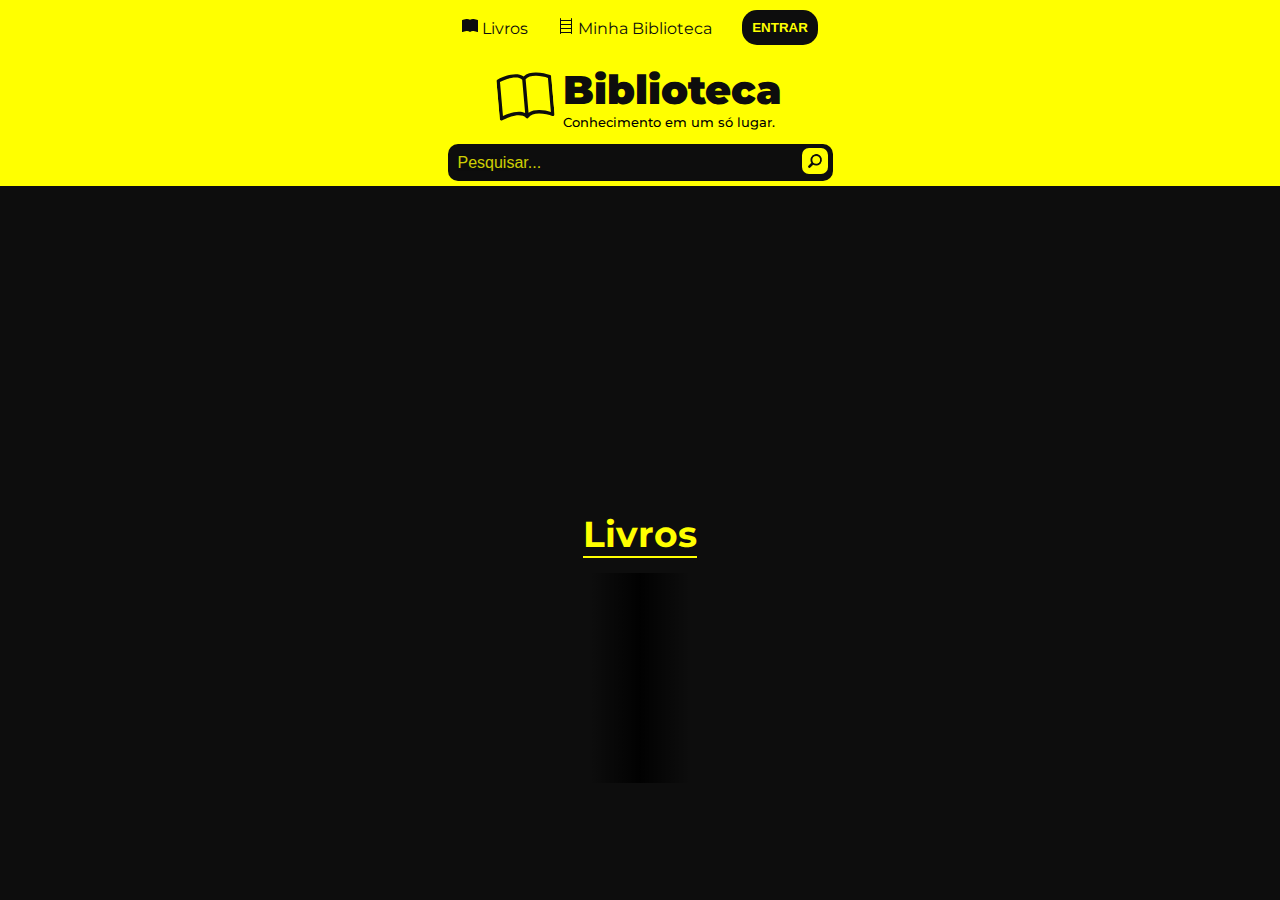
<file: index.html>
<!DOCTYPE html>
<html lang="pt-br">
<head>
    <meta charset="utf-8">
    <meta name="viewport" content="width=device-width, initial-scale=1.0">
    <link rel="stylesheet" href="styles/defaut.css">
    <link rel="stylesheet" href="styles/index.css">

    <script src="js/pesquisar.js" defer></script>
    <script src="js/main.js" type="module" defer></script>
    <title>Biblioteca</title>
</head>
<body>
    <header id="header">
        <nav id="menu">
            <div id="conteudo-menu">
                <p class="menu-item">
                    <a href="#livros-slider">
                    <svg xmlns="http://www.w3.org/2000/svg" width="16" height="16" fill="currentColor" class="bi bi-book-fill" viewBox="0 0 16 16">
                        <path d="M8 1.783C7.015.936 5.587.81 4.287.94c-1.514.153-3.042.672-3.994 1.105A.5.5 0 0 0 0 2.5v11a.5.5 0 0 0 .707.455c.882-.4 2.303-.881 3.68-1.02 1.409-.142 2.59.087 3.223.877a.5.5 0 0 0 .78 0c.633-.79 1.814-1.019 3.222-.877 1.378.139 2.8.62 3.681 1.02A.5.5 0 0 0 16 13.5v-11a.5.5 0 0 0-.293-.455c-.952-.433-2.48-.952-3.994-1.105C10.413.809 8.985.936 8 1.783z"/>
                    </svg>
                        Livros
                    </a>
                </p>
                <p class="menu-item">
                    <a href="minhaBiblioteca.html">
                    <svg xmlns="http://www.w3.org/2000/svg" width="16" height="16" fill="currentColor" class="bi bi-bookshelf" viewBox="0 0 16 16">
                        <path d="M2.5 0a.5.5 0 0 1 .5.5V2h10V.5a.5.5 0 0 1 1 0v15a.5.5 0 0 1-1 0V15H3v.5a.5.5 0 0 1-1 0V.5a.5.5 0 0 1 .5-.5zM3 14h10v-3H3v3zm0-4h10V7H3v3zm0-4h10V3H3v3z"/>
                    </svg>
                        Minha Biblioteca
                    </a>
                </p>
                <button id="btn-entrar">
                    <a href="entrar.html">ENTRAR</a>
                </button>
            </div>
        </nav>

        <hgroup id="titulo">
            <a href="index.html">
                <svg xmlns="http://www.w3.org/2000/svg" width="55" height="65" fill="currentColor" class="bi bi-book" viewBox="0 0 16 16">
                    <path d="M1 2.828c.885-.37 2.154-.769 3.388-.893 1.33-.134 2.458.063 3.112.752v9.746c-.935-.53-2.12-.603-3.213-.493-1.18.12-2.37.461-3.287.811V2.828zm7.5-.141c.654-.689 1.782-.886 3.112-.752 1.234.124 2.503.523 3.388.893v9.923c-.918-.35-2.107-.692-3.287-.81-1.094-.111-2.278-.039-3.213.492V2.687zM8 1.783C7.015.936 5.587.81 4.287.94c-1.514.153-3.042.672-3.994 1.105A.5.5 0 0 0 0 2.5v11a.5.5 0 0 0 .707.455c.882-.4 2.303-.881 3.68-1.02 1.409-.142 2.59.087 3.223.877a.5.5 0 0 0 .78 0c.633-.79 1.814-1.019 3.222-.877 1.378.139 2.8.62 3.681 1.02A.5.5 0 0 0 16 13.5v-11a.5.5 0 0 0-.293-.455c-.952-.433-2.48-.952-3.994-1.105C10.413.809 8.985.936 8 1.783z"/>
                </svg>
            </a>
            <span>
                <a href="index.html">
                    <h1>Biblioteca</h1>
                </a>
                <h2>Conhecimento em um só lugar.</h2>
            </span>
        </hgroup>
        
        <hgroup id="pesquisar">
            <div id="barra-pesquisar">
                <input type="search" placeholder="Pesquisar..." id="barra">
                <button id="botao-pesquisar">
                    <svg xmlns="http://www.w3.org/2000/svg" width="16" height="16" fill="var(--cor-preto)" class="bi bi-search" viewBox="0 -2 16 20" >
                        <path d="M11.742 10.344a6.5 6.5 0 1 0-1.397 1.398h-.001c.03.04.062.078.098.115l3.85 3.85a1 1 0 0 0 1.415-1.414l-3.85-3.85a1.007 1.007 0 0 0-.115-.1zM12 6.5a5.5 5.5 0 1 1-11 0 5.5 5.5 0 0 1 11 0z"/>
                    </svg>
                </button>
            </div>
            <div id="resultados-area">
                <div id="resultados">
                </div>
            </div>
        </hgroup>
    </header>
    <main>
        <section id="Livros">
            <h3>Livros</h3>
            <div id="container">
                <button class="btn" id="voltar">
                    <svg xmlns="http://www.w3.org/2000/svg" width="28" height="28" fill="" class="bi bi-caret-left" viewBox="0 0 16 16" id="iconVoltar">
                        <path d="M10 12.796V3.204L4.519 8 10 12.796zm-.659.753-5.48-4.796a1 1 0 0 1 0-1.506l5.48-4.796A1 1 0 0 1 11 3.204v9.592a1 1 0 0 1-1.659.753z"/>
                    </svg>
                </button>
                <div id="livros-slider">
                    
                </div>
                <button class="btn" id="prox">
                    <svg xmlns="http://www.w3.org/2000/svg" width="28" height="28" class="bi bi-caret-right" viewBox="0 0 16 16" id="iconProximo">
                        <path d="M6 12.796V3.204L11.481 8 6 12.796zm.659.753 5.48-4.796a1 1 0 0 0 0-1.506L6.66 2.451C6.011 1.885 5 2.345 5 3.204v9.592a1 1 0 0 0 1.659.753z"/>
                    </svg>
                </button>
            </div>
        </section>
    </main>
    <div id="create-book">
        <div class="popup" id="create-popup">
            <svg xmlns="http://www.w3.org/2000/svg" id="close-create-form" width="22" height="22" fill="yellow" class="bi bi-x" viewBox="0 0 16 16">
                <path d="M4.646 4.646a.5.5 0 0 1 .708 0L8 7.293l2.646-2.647a.5.5 0 0 1 .708.708L8.707 8l2.647 2.646a.5.5 0 0 1-.708.708L8 8.707l-2.646 2.647a.5.5 0 0 1-.708-.708L7.293 8 4.646 5.354a.5.5 0 0 1 0-.708z"/>
            </svg>
            <div class="form" id="form">
                <label for="titulo">
                    Titulo
                    <input type="text" id="title">
                </label>
                <label for="autor">
                    Autor
                    <input type="text" id="autor" value="">
                </label>
                <label for="data_lancamento">
                    Data de Lançamento
                    <input type="text" id="data-lancamento" value="">
                </label>
                <label for="quantidade_paginas">
                    Quantidade de Páginas
                    <input type="number" id="quantidade-paginas" value="">
                </label>
                <label for="descricao">
                    Descrição
                    <input type="text" id="descricao" value="">
                </label>
                <label for="imagem_capa">
                    Imagem da Capa
                    <input type="text" id="imagem-capa" value="">
                </label>
                <div id="preview">
                </div>
            </div>
            <button class="btn-form" id="create" value="">
                Criar
            </button>
            <div class="resposta">

            </div>
        </div>
        <div class="popup" id="update-popup">
            <svg xmlns="http://www.w3.org/2000/svg" id="close-update-form" width="22" height="22" fill="yellow" class="bi bi-x" viewBox="0 0 16 16">
                <path d="M4.646 4.646a.5.5 0 0 1 .708 0L8 7.293l2.646-2.647a.5.5 0 0 1 .708.708L8.707 8l2.647 2.646a.5.5 0 0 1-.708.708L8 8.707l-2.646 2.647a.5.5 0 0 1-.708-.708L7.293 8 4.646 5.354a.5.5 0 0 1 0-.708z"/>
            </svg>
            <div class="form" id="form">
                <label for="titulo">
                    Titulo
                    <input type="text" id="titulo-book">
                </label>
                <label for="autor">
                    Autor
                    <input type="text" id="autor-book">
                </label>
                <label for="data_lancamento">
                    Data de Lançamento
                    <input type="text" id="data-lancamento-book">
                </label>
                <label for="quantidade_paginas">
                    Quantidade de Páginas
                    <input type="number" id="quantidade-paginas-book">
                </label>
                <label for="descricao">
                    Descrição
                    <input type="text" id="descricao-book">
                </label>
                <label for="imagem_capa">
                    Imagem da Capa
                    <input type="text" id="imagem-capa-book">
                </label>
                <div id="preview">
                </div>
            </div>
            <button class="btn-form" id="update">
                Atualizar
            </button>
            <div class="resposta" id="respostaUpdate">
                
            </div>
        </div>
    </div>
</body>
</html>
</file>
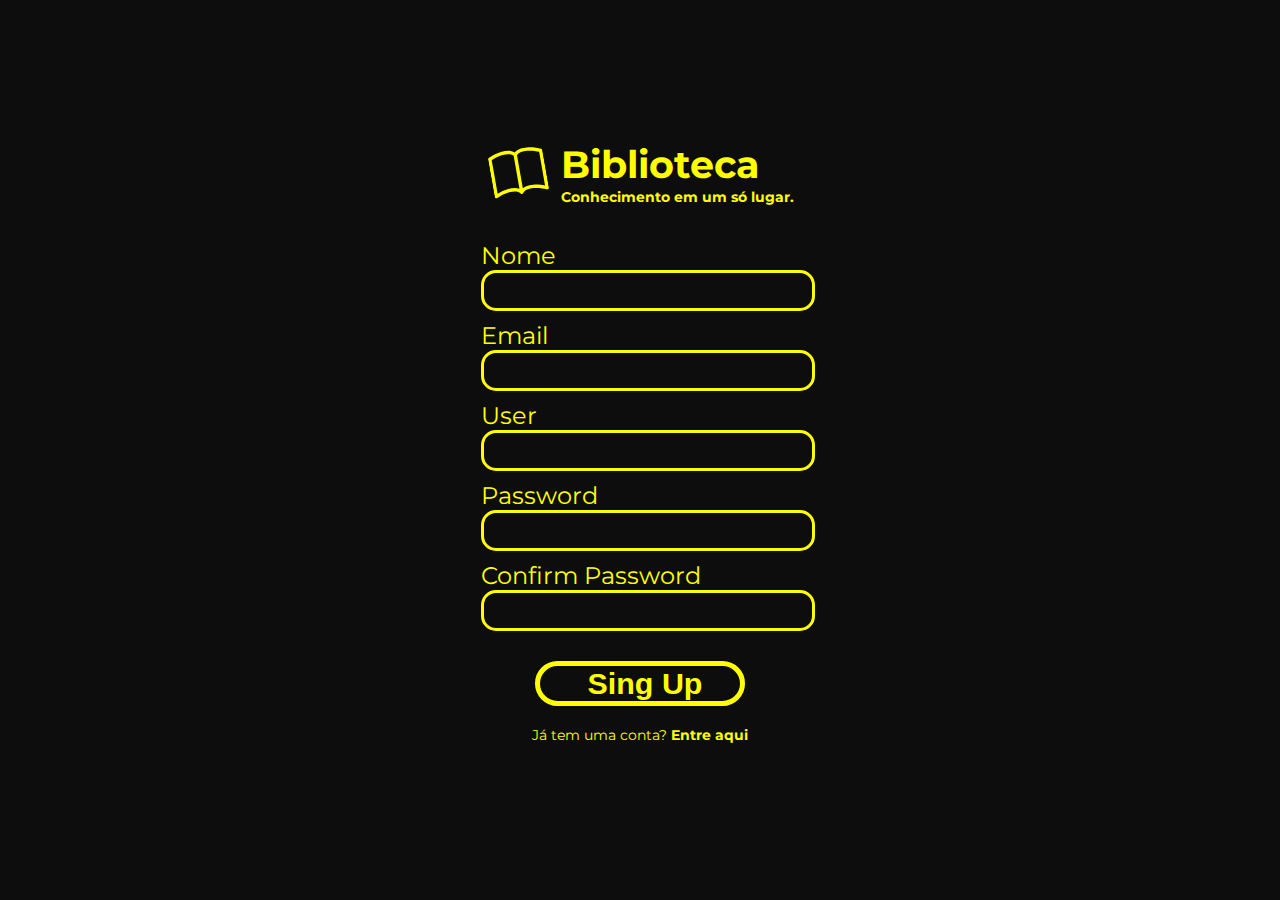
<file: cadastro.html>
<!DOCTYPE html>
<html lang="pt-br">
<head>
    <meta charset="UTF-8">
    <meta name="viewport" content="width=device-width, initial-scale=1.0">
    <link rel="stylesheet" href="styles/formulario.css">

    <title>Cadastrar | Biblioteca</title>

    <script src="js/cadastrar.js" type="module" defer></script>
</head>
<body>
    <main>
        <a href="index.html">
            <span id="titulo">
                <svg xmlns="http://www.w3.org/2000/svg" width="55" height="65" fill="currentColor" class="bi bi-book" viewBox="0 0 16 16">
                    <path d="M1 2.828c.885-.37 2.154-.769 3.388-.893 1.33-.134 2.458.063 3.112.752v9.746c-.935-.53-2.12-.603-3.213-.493-1.18.12-2.37.461-3.287.811V2.828zm7.5-.141c.654-.689 1.782-.886 3.112-.752 1.234.124 2.503.523 3.388.893v9.923c-.918-.35-2.107-.692-3.287-.81-1.094-.111-2.278-.039-3.213.492V2.687zM8 1.783C7.015.936 5.587.81 4.287.94c-1.514.153-3.042.672-3.994 1.105A.5.5 0 0 0 0 2.5v11a.5.5 0 0 0 .707.455c.882-.4 2.303-.881 3.68-1.02 1.409-.142 2.59.087 3.223.877a.5.5 0 0 0 .78 0c.633-.79 1.814-1.019 3.222-.877 1.378.139 2.8.62 3.681 1.02A.5.5 0 0 0 16 13.5v-11a.5.5 0 0 0-.293-.455c-.952-.433-2.48-.952-3.994-1.105C10.413.809 8.985.936 8 1.783z"/>
                </svg>
                <div class="text-logo">
                    <h1>Biblioteca</h1>
                    <h2>Conhecimento em um só lugar.</h2>
                </div>
            </span>
        </a>
        <div class="campos">
            <label for="nome">
                Nome
                <input type="text" name="nome" id="nome">
            </label>
        </div>
        <div class="campos">
            <label for="email">
                Email
                <input type="text" id="email">
            </label>
        </div>
        <div class="campos">
            <label for="usuario">
                User
                <input type="text" id="usuario">
            </label>
        </div>
        <div class="campos">
            <label for="senha">
                Password
                <input type="password" id="senha">
            </label>
        </div>
        <div class="campos">
            <label for="senha">
                Confirm Password
                <input type="password" id="confirmarSenha">
            </label>
        </div>
        <div class="rodape">
            <input type="submit" value="Sing Up" class="botao-submit" id="sing-up">
            <p class="crie-aqui">
                Já tem uma conta?
                <a href="entrar.html">Entre aqui</a>
            </p>
        </div>
        <div id="mensagens">
        </div>
    </main>
</body>
</file>
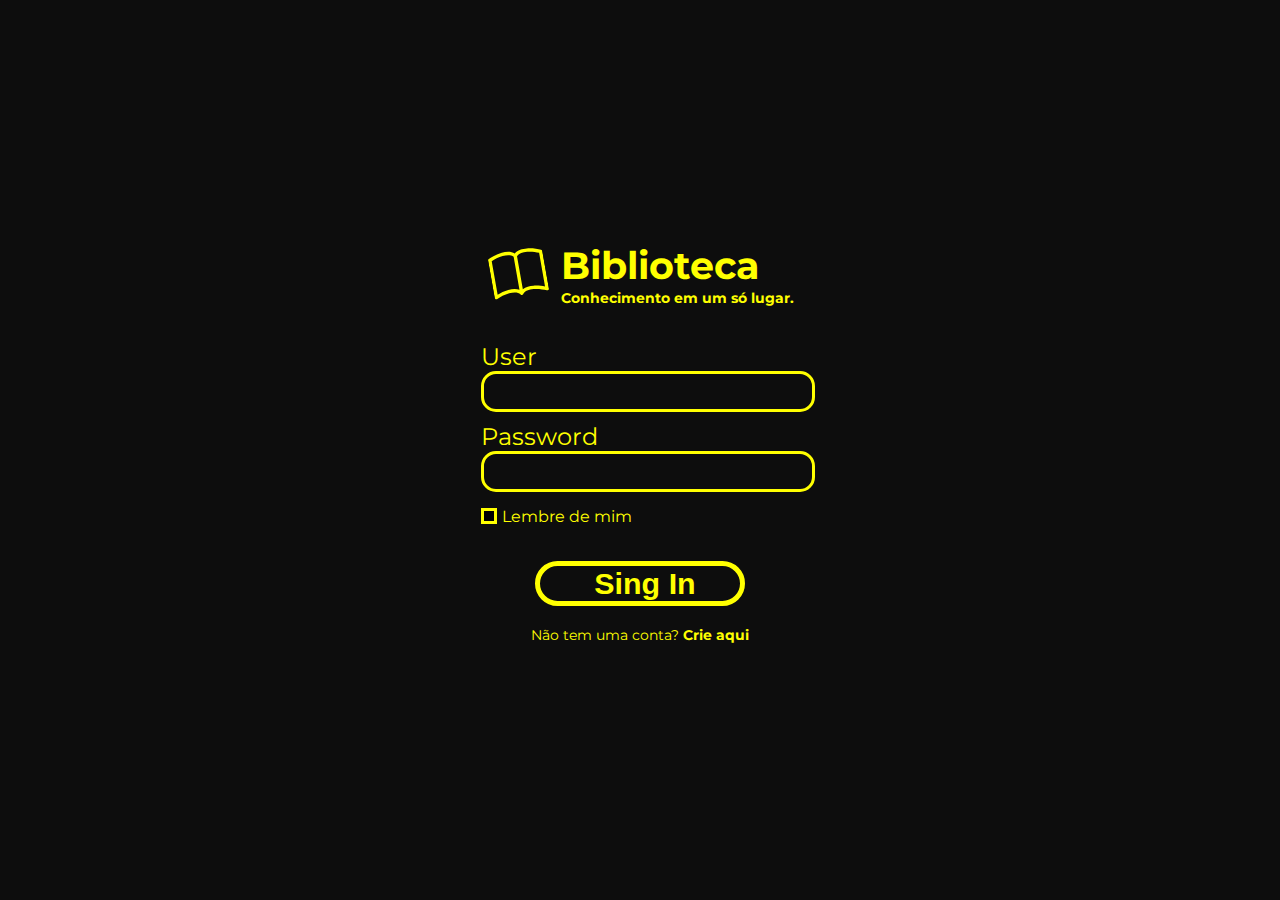
<file: entrar.html>
<!DOCTYPE html>
<html lang="pt-br">
<head>
    <meta charset="UTF-8">
    <meta name="viewport" content="width=device-width, initial-scale=1.0">
    <link rel="stylesheet" href="styles/formulario.css">

    <title>Entrar | Biblioteca</title>
    
    <script src="js/entrar.js" type="module" defer></script>
</head>
<body>
    <main>
        <a href="index.html">
            <span id="titulo">
                <svg xmlns="http://www.w3.org/2000/svg" width="55" height="65" fill="currentColor" class="bi bi-book" viewBox="0 0 16 16">
                    <path d="M1 2.828c.885-.37 2.154-.769 3.388-.893 1.33-.134 2.458.063 3.112.752v9.746c-.935-.53-2.12-.603-3.213-.493-1.18.12-2.37.461-3.287.811V2.828zm7.5-.141c.654-.689 1.782-.886 3.112-.752 1.234.124 2.503.523 3.388.893v9.923c-.918-.35-2.107-.692-3.287-.81-1.094-.111-2.278-.039-3.213.492V2.687zM8 1.783C7.015.936 5.587.81 4.287.94c-1.514.153-3.042.672-3.994 1.105A.5.5 0 0 0 0 2.5v11a.5.5 0 0 0 .707.455c.882-.4 2.303-.881 3.68-1.02 1.409-.142 2.59.087 3.223.877a.5.5 0 0 0 .78 0c.633-.79 1.814-1.019 3.222-.877 1.378.139 2.8.62 3.681 1.02A.5.5 0 0 0 16 13.5v-11a.5.5 0 0 0-.293-.455c-.952-.433-2.48-.952-3.994-1.105C10.413.809 8.985.936 8 1.783z"/>
                </svg>
                <div class="text-logo">
                    <h1>Biblioteca</h1>
                    <h2>Conhecimento em um só lugar.</h2>
                </div>
            </span>
        </a>
        <div class="campos">
            <label for="usuario">
                User
                <input type="text" id="usuario">
            </label>
        </div>
        <div class="campos">
            <label for="senha">
                Password
                <input type="password" id="senha">
            </label>
        </div>
        <div class="caixa-marcacao">
            <label for="check">
                <input type="checkbox" id="check"><span id="lembre">Lembre de mim</span>
            </label>
        </div>
        <div class="rodape">
            <input type="submit" value="Sing In" class="botao-submit" id="sing-in">
            <p class="crie-aqui">
                Não tem uma conta?
                <a href="cadastro.html">Crie aqui</a>
            </p>
        </div>
        <div id="mensagens">
        </div>
    </main>
</body>
</html>
</file>
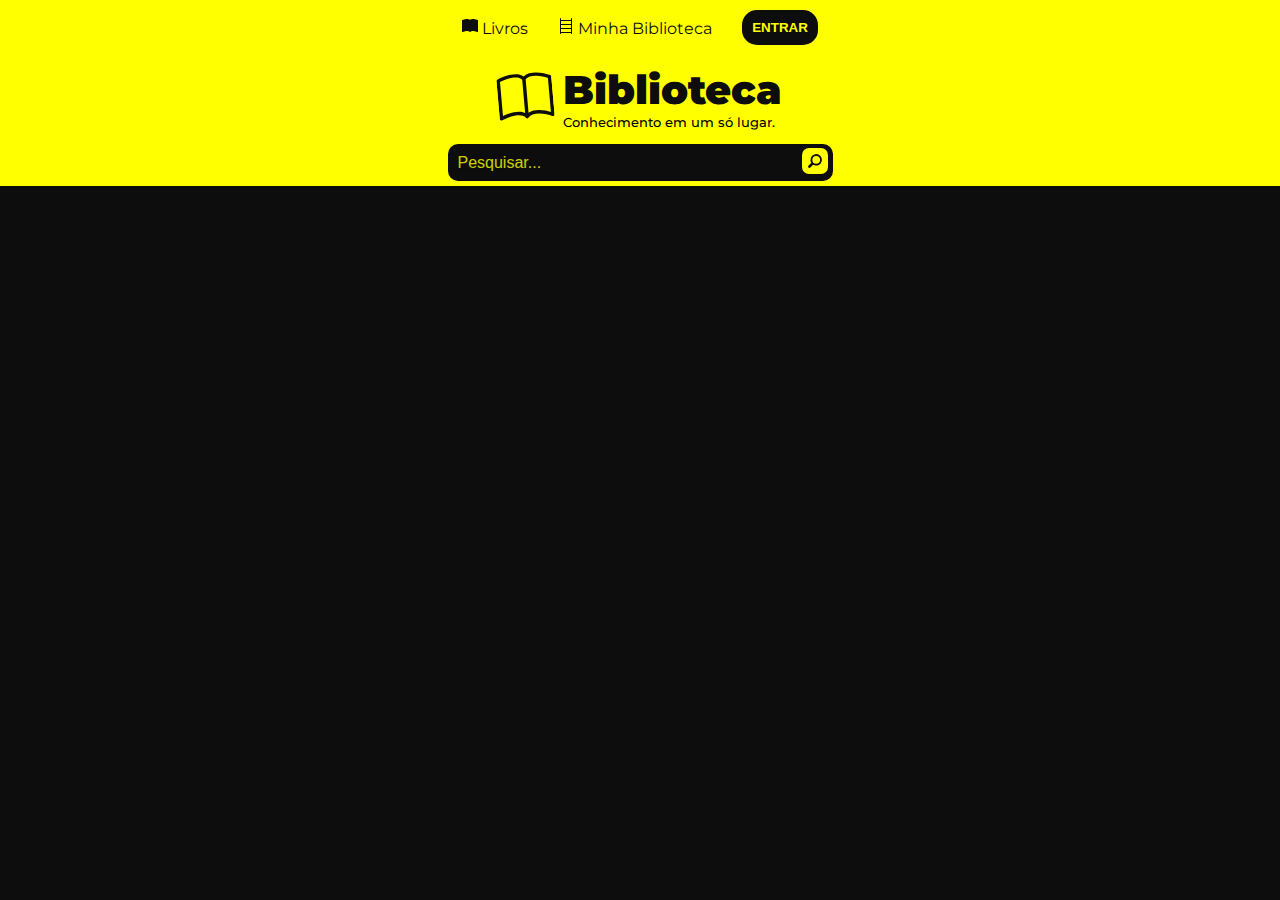
<file: produto.html>
<!DOCTYPE html>
<html lang="pt-br">
<head>
    <meta charset="utf-8">
    <meta name="viewport" content="width=device-width, initial-scale=1.0">
    <link rel="stylesheet" href="styles/defaut.css">
    <link rel="stylesheet" href="styles/produto.css">

    <script src="js/pesquisar.js" defer></script>
    <script src="js/produto.js" type="module" defer></script>
    <title>Produto | Biblioteca</title>
</head>
<body>
    <header id="header">
        <nav id="menu">
            <div id="conteudo-menu">
                <p class="menu-item">
                    <a href="index.html#livros-slider">
                    <svg xmlns="http://www.w3.org/2000/svg" width="16" height="16" fill="currentColor" class="bi bi-book-fill" viewBox="0 0 16 16">
                        <path d="M8 1.783C7.015.936 5.587.81 4.287.94c-1.514.153-3.042.672-3.994 1.105A.5.5 0 0 0 0 2.5v11a.5.5 0 0 0 .707.455c.882-.4 2.303-.881 3.68-1.02 1.409-.142 2.59.087 3.223.877a.5.5 0 0 0 .78 0c.633-.79 1.814-1.019 3.222-.877 1.378.139 2.8.62 3.681 1.02A.5.5 0 0 0 16 13.5v-11a.5.5 0 0 0-.293-.455c-.952-.433-2.48-.952-3.994-1.105C10.413.809 8.985.936 8 1.783z"/>
                    </svg>
                        Livros
                    </a>
                </p>
                <p id="minha-biblioteca" class="menu-item">
                    <a href="minhaBiblioteca.html">
                    <svg xmlns="http://www.w3.org/2000/svg" width="16" height="16" fill="currentColor" class="bi bi-bookshelf" viewBox="0 0 16 16" id="logo-minha-biblioteca">
                        <path d="M2.5 0a.5.5 0 0 1 .5.5V2h10V.5a.5.5 0 0 1 1 0v15a.5.5 0 0 1-1 0V15H3v.5a.5.5 0 0 1-1 0V.5a.5.5 0 0 1 .5-.5zM3 14h10v-3H3v3zm0-4h10V7H3v3zm0-4h10V3H3v3z"/>
                    </svg>
                        Minha Biblioteca
                    </a>
                </p>
                <button id="btn-entrar">
                    <a href="entrar.html">ENTRAR</a>
                </button>
            </div>
        </nav>
        <hgroup id="titulo">
            <a href="index.html">
                <svg xmlns="http://www.w3.org/2000/svg" width="55" height="65" fill="currentColor" class="bi bi-book" viewBox="0 0 16 16">
                    <path d="M1 2.828c.885-.37 2.154-.769 3.388-.893 1.33-.134 2.458.063 3.112.752v9.746c-.935-.53-2.12-.603-3.213-.493-1.18.12-2.37.461-3.287.811V2.828zm7.5-.141c.654-.689 1.782-.886 3.112-.752 1.234.124 2.503.523 3.388.893v9.923c-.918-.35-2.107-.692-3.287-.81-1.094-.111-2.278-.039-3.213.492V2.687zM8 1.783C7.015.936 5.587.81 4.287.94c-1.514.153-3.042.672-3.994 1.105A.5.5 0 0 0 0 2.5v11a.5.5 0 0 0 .707.455c.882-.4 2.303-.881 3.68-1.02 1.409-.142 2.59.087 3.223.877a.5.5 0 0 0 .78 0c.633-.79 1.814-1.019 3.222-.877 1.378.139 2.8.62 3.681 1.02A.5.5 0 0 0 16 13.5v-11a.5.5 0 0 0-.293-.455c-.952-.433-2.48-.952-3.994-1.105C10.413.809 8.985.936 8 1.783z"/>
                </svg>
            </a>
            <span>
                <a href="index.html">
                    <h1>Biblioteca</h1>
                </a>
                <h2>Conhecimento em um só lugar.</h2>
            </span>
        </hgroup>
        
        <hgroup id="pesquisar">
            <div id="barra-pesquisar">
                <input type="search" placeholder="Pesquisar..." id="barra">
                <button id="botao-pesquisar">
                    <svg xmlns="http://www.w3.org/2000/svg" width="16" height="16" fill="var(--cor-preto)" class="bi bi-search" viewBox="0 -2 16 20" >
                        <path d="M11.742 10.344a6.5 6.5 0 1 0-1.397 1.398h-.001c.03.04.062.078.098.115l3.85 3.85a1 1 0 0 0 1.415-1.414l-3.85-3.85a1.007 1.007 0 0 0-.115-.1zM12 6.5a5.5 5.5 0 1 1-11 0 5.5 5.5 0 0 1 11 0z"/>
                    </svg>
                </button>
            </div>
            <div id="resultados-area">
                <div id="resultados">
                
                </div>
            </div>
        </hgroup>
    </header>
    <main>
        <section id="produto">
        </section>
    </main>
</body>
</html>
</file>
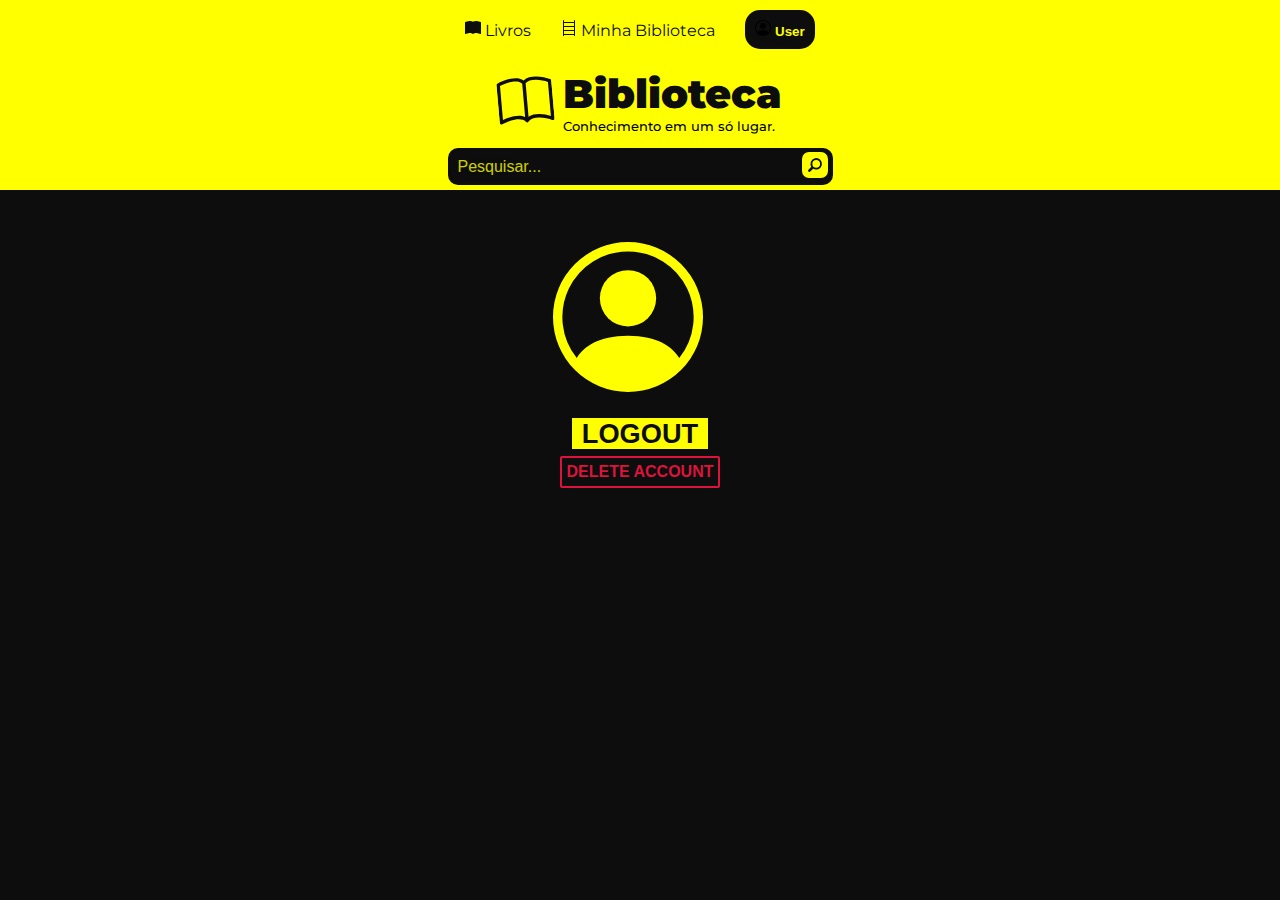
<file: profile.html>
<!DOCTYPE html>
<html lang="pt-br">
<head>
    <meta charset="utf-8">
    <meta name="viewport" content="width=device-width, initial-scale=1.0">
    <link rel="stylesheet" href="styles/variaveis.css">
    <link rel="stylesheet" href="styles/defaut.css">
    <link rel="stylesheet" href="styles/profile.css">

    <title>Perfil | Biblioteca</title>

    <script src="js/profile.js" type="module" defer></script>
</head>
<body>
    <header id="header">
        <nav id="menu">
            <div id="conteudo-menu">
                <p>
                    <a href="index.html#livros-slider">
                    <svg xmlns="http://www.w3.org/2000/svg" width="16" height="16" fill="currentColor" class="bi bi-book-fill" viewBox="0 0 16 16">
                        <path d="M8 1.783C7.015.936 5.587.81 4.287.94c-1.514.153-3.042.672-3.994 1.105A.5.5 0 0 0 0 2.5v11a.5.5 0 0 0 .707.455c.882-.4 2.303-.881 3.68-1.02 1.409-.142 2.59.087 3.223.877a.5.5 0 0 0 .78 0c.633-.79 1.814-1.019 3.222-.877 1.378.139 2.8.62 3.681 1.02A.5.5 0 0 0 16 13.5v-11a.5.5 0 0 0-.293-.455c-.952-.433-2.48-.952-3.994-1.105C10.413.809 8.985.936 8 1.783z"/>
                    </svg>
                        Livros
                    </a>
                </p>
                <p id="minha-biblioteca">
                    <a href="minhaBiblioteca.html">
                    <svg xmlns="http://www.w3.org/2000/svg" width="16" height="16" fill="currentColor" class="bi bi-bookshelf" viewBox="0 0 16 16" id="logo-minha-biblioteca">
                        <path d="M2.5 0a.5.5 0 0 1 .5.5V2h10V.5a.5.5 0 0 1 1 0v15a.5.5 0 0 1-1 0V15H3v.5a.5.5 0 0 1-1 0V.5a.5.5 0 0 1 .5-.5zM3 14h10v-3H3v3zm0-4h10V7H3v3zm0-4h10V3H3v3z"/>
                    </svg>
                        Minha Biblioteca
                    </a>
                </p>
                <button id="btn-entrar">
                    <svg xmlns="http://www.w3.org/2000/svg" width="16" height="16" fill="currentColor" class="bi bi-person-circle" viewBox="0 0 16 16">
                        <path d="M11 6a3 3 0 1 1-6 0 3 3 0 0 1 6 0z"/>
                        <path fill-rule="evenodd" d="M0 8a8 8 0 1 1 16 0A8 8 0 0 1 0 8zm8-7a7 7 0 0 0-5.468 11.37C3.242 11.226 4.805 10 8 10s4.757 1.225 5.468 2.37A7 7 0 0 0 8 1z"/>
                      </svg>
                    <a href="#">User</a>
                </button>
            </div>
        </nav>
        <hgroup id="titulo">
            <a href="index.html">
                <svg xmlns="http://www.w3.org/2000/svg" width="55" height="65" fill="currentColor" class="bi bi-book" viewBox="0 0 16 16">
                    <path d="M1 2.828c.885-.37 2.154-.769 3.388-.893 1.33-.134 2.458.063 3.112.752v9.746c-.935-.53-2.12-.603-3.213-.493-1.18.12-2.37.461-3.287.811V2.828zm7.5-.141c.654-.689 1.782-.886 3.112-.752 1.234.124 2.503.523 3.388.893v9.923c-.918-.35-2.107-.692-3.287-.81-1.094-.111-2.278-.039-3.213.492V2.687zM8 1.783C7.015.936 5.587.81 4.287.94c-1.514.153-3.042.672-3.994 1.105A.5.5 0 0 0 0 2.5v11a.5.5 0 0 0 .707.455c.882-.4 2.303-.881 3.68-1.02 1.409-.142 2.59.087 3.223.877a.5.5 0 0 0 .78 0c.633-.79 1.814-1.019 3.222-.877 1.378.139 2.8.62 3.681 1.02A.5.5 0 0 0 16 13.5v-11a.5.5 0 0 0-.293-.455c-.952-.433-2.48-.952-3.994-1.105C10.413.809 8.985.936 8 1.783z"/>
                </svg>
            </a>
            <span>
                <a href="index.html">
                    <h1>Biblioteca</h1>
                </a>
                <h2>Conhecimento em um só lugar.</h2>
            </span>
        </hgroup>
        
        <hgroup id="pesquisar">
            <div id="barra-pesquisar">
                <input type="search" placeholder="Pesquisar..." id="barra">
                <button id="botao-pesquisar">
                    <svg xmlns="http://www.w3.org/2000/svg" width="16" height="16" fill="var(--cor-preto)" class="bi bi-search" viewBox="0 -2 16 20" >
                        <path d="M11.742 10.344a6.5 6.5 0 1 0-1.397 1.398h-.001c.03.04.062.078.098.115l3.85 3.85a1 1 0 0 0 1.415-1.414l-3.85-3.85a1.007 1.007 0 0 0-.115-.1zM12 6.5a5.5 5.5 0 1 1-11 0 5.5 5.5 0 0 1 11 0z"/>
                    </svg>
                </button>
            </div>
        </hgroup>
    </header>
    <main>
        <div id="card">
            <div id="img-perfil"> 
                <svg xmlns="http://www.w3.org/2000/svg" width="150" height="150" fill="currentColor" class="bi bi-person-circle" viewBox="0 0 16 16">
                    <path d="M11 6a3 3 0 1 1-6 0 3 3 0 0 1 6 0z"/>
                    <path fill-rule="evenodd" d="M0 8a8 8 0 1 1 16 0A8 8 0 0 1 0 8zm8-7a7 7 0 0 0-5.468 11.37C3.242 11.226 4.805 10 8 10s4.757 1.225 5.468 2.37A7 7 0 0 0 8 1z"/>
                </svg>
            </div>
            <div id="informacoes">
                
            </div>
        </div>
        <button id="button-logout">LOGOUT</button>
        <button id="button-delete-account">DELETE ACCOUNT</button>
    </main>
</body>
</html>
</file>
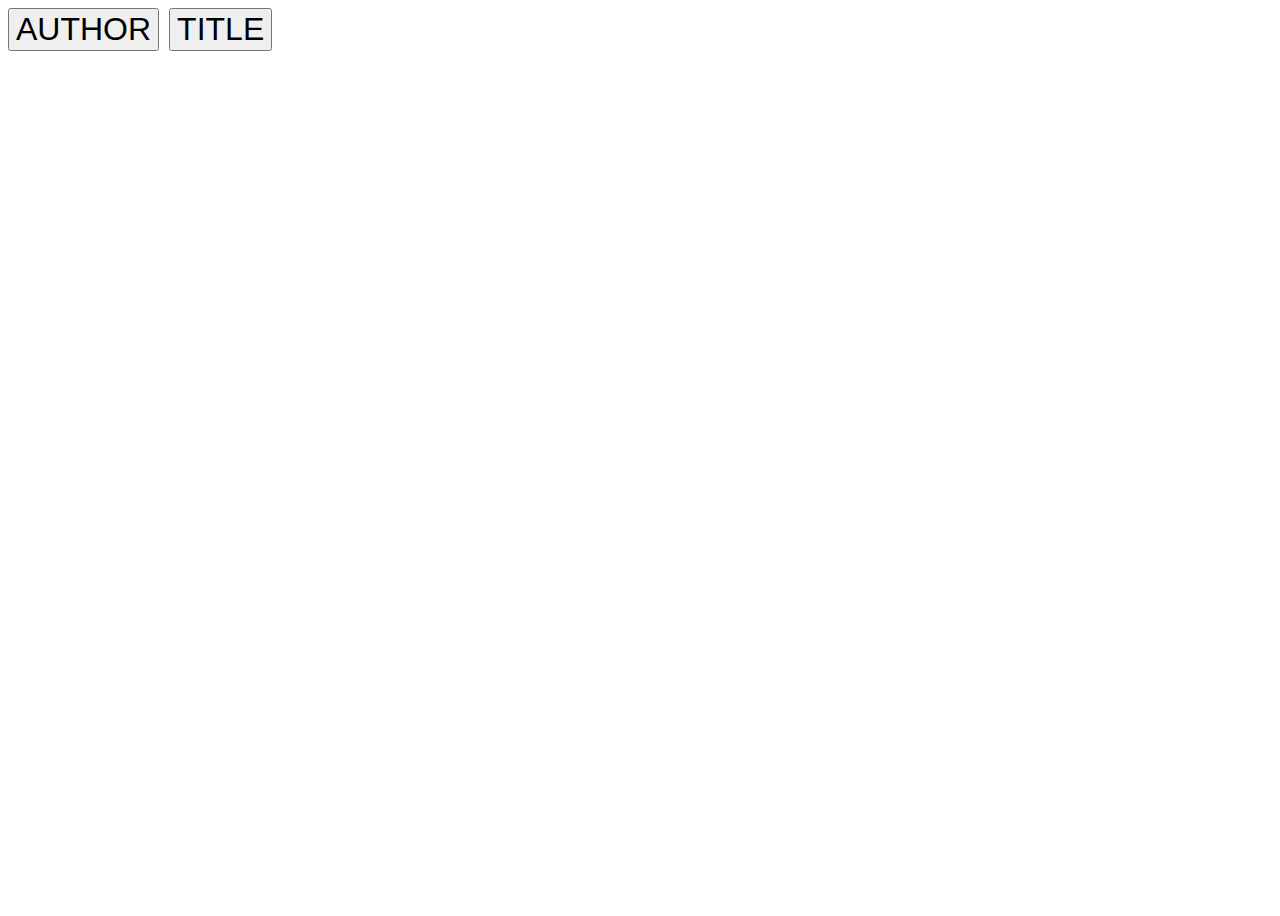
<file: testes.html>
<!DOCTYPE html>
<html lang="en">
<head>
    <meta charset="UTF-8">
    <meta name="viewport" content="width=device-width, initial-scale=1.0">
    <title>Filtros</title>
    <style>
        body{
            width: 100svw;
            height: 100svh;
        }
        main{
            display: flex;
            gap: 10px;
            
        }
        #filters{
            display: flex;
            gap: 10px;
        }
        #filters > button{
            font-size: 2rem;
        }
        #selectedFilters{
            color: crimson;
            display: flex;
            gap: 10px; 
        }
        #selectedFilters > #filter{
            border: 5px solid crimson;
            display: flex;
            font-size: 2rem;
        }
        .close{
            color: crimson;
            font-weight: 900;
            font-size: 2rem;
            border: none;
            background-color: rgba(0, 0, 0, 0);
        }
    </style>
</head>
<body>
    <main>
        <div id="filters">
            <button id="author">AUTHOR</button>
            <button id="title">TITLE</button>
            <div id="selectedFilters">
            </div>
        </div>
    </main>

    <script>
        const FILTERS = document.querySelector("#filters");
        const SELECTED_FILTERS = document.querySelector("#selectedFilters");

        FILTERS.addEventListener("click", (element) => {
            switch(element.target.tagName)
            {
                case "BUTTON":
                    let filter = document.querySelector("#filter");
                    if(element.target.id == "author" && !filter)
                    {
                        SELECTED_FILTERS.innerHTML += `
                            <div id="filter">
                                <button class="close">x</button>
                                <p>
                                    Author
                                </p>
                            </div>
                        `
                    }
                    else if(element.target.id == "title" && !filter)
                    {
                        SELECTED_FILTERS.innerHTML += `
                            <div id="filter">
                                <button class="close">x</button>
                                <p>
                                    Title
                                </p>
                            </div>
                        `
                    }
                    else if(element.target.className == "close")
                    {
                        element.target.parentNode.parentNode.removeChild(element.target.parentNode);
                    }
                    break;
                }
        });
    </script>
</body>
</html>
</file>
<file: styles/defaut.css>
@import url('variaveis.css');
@import url('https://fonts.googleapis.com/css2?family=Montserrat:ital,wght@0,100;0,200;0,300;0,400;0,500;0,600;0,700;0,800;0,900;1,100;1,200;1,300;1,400;1,500;1,600;1,700;1,800;1,900&display=swap');
*{
    margin: 0;
    padding: 0;
}
body{
    height: 100svh;
    display: flex;
    align-items: center;
    flex-direction: column;
    font-family: var(--fonte-site);
    background-color: var(--cor-preto);
}

a{
    text-decoration: none;
    color: var(--cor-preto);
}
#btn-entrar{
    width: 100px;
    background-color: var(--cor-preto);
    padding: 10px;
    font-weight: 900;
    border-radius: 15px;
    border: 0;
    width: max-content;
}
#btn-entrar > a{
    color: var(--cor-amarelo);
}
#perfil{
    display: flex;
    gap: 5px;
}
#perfil > svg{
    fill: var(--cor-amarelo);
    stroke: var(--cor-amarelo);
    stroke-width: 1;
}
#perfil > a{
    
    color: var(--cor-amarelo);
}
#header{
    width: 100%;
    display: flex;
    flex-direction: column;
    align-items: center;
    background-color: var(--cor-amarelo);
    padding-bottom: 5px;
    gap: 10px;
}
#conteudo-menu{
    padding: 10px;
    display: flex;
    align-items: center;
    justify-content: center;
    gap: 30px;
}
#titulo {
    display: flex;
    gap: 5px;
    justify-content: center;
    width: max-content;
}
#titulo > svg{
    transform: rotate(-5deg);
    align-items: center;
    padding-right: 5px;
}
h1{
    font-size: 2.5rem;
    font-weight: 900;
}
h2{
    font-size: 13px;
    font-weight: 500;
}
#pesquisar{
    width: 100%;
}
#pesquisar > #barra-pesquisar{
    display: flex;
    justify-content: center;
    width: 100%
}
#pesquisar > #barra-pesquisar > input{
    height: 37px;
    width: 100%;
    max-width: 350px;
    min-width: 150px;

    background-color: var(--cor-preto);
    border-top-left-radius: 10px;
    border-bottom-left-radius: 10px;
    outline: none;
    border: 0;
    padding: 10px;
    color: var(--cor-amarelo);
    font-size: 1rem;
}
#pesquisar > #barra-pesquisar > input::placeholder{
    color: var(--cor-amarelo);
    opacity: 0.8;
}
#pesquisar > #barra-pesquisar > #botao-pesquisar{
    width: 35px;
    height: 37px;
    border: 0;
    background-color: var(--cor-preto);
    cursor: pointer;
    border-top-right-radius: 10px;
    border-bottom-right-radius: 10px;
    stroke: var(--cor-preto); 
    stroke-width: 3;
}
#pesquisar > #barra-pesquisar > #botao-pesquisar > svg:hover{
    background-color: var(--cor-preto);
    fill: var(--cor-amarelo);
    stroke: var(--cor-amarelo); 
    stroke-width: 0.5; 
}
#pesquisar > #barra-pesquisar > #botao-pesquisar > svg{
    transform: rotate(90deg);
    background-color: var(--cor-amarelo);
    border-radius: 7px;
    padding: 5px;
}
#pesquisar > #barra-pesquisar > #botao-pesquisar > svg > path{
    stroke-width: 7%;
}
#resultados-area{
    position: relative;
    display: flex;
    justify-content: center;
    width: 100%;
}
#resultados{
    margin-left: auto;
    margin-right: auto;
    position: absolute;
    z-index: 99999;

    font-size: 0.85em;

    width: 100%;
    max-width: 375px;

    display: block;
    gap: 10px;

    background-color: var(--cor-amarelo);

    border-bottom-left-radius: 10px;
    border-bottom-right-radius: 10px;
}
.resultado{
    padding: 10px;
    display: flex;
    flex-direction: column;
    
}
.titulo{
    cursor: pointer;
    text-decoration: underline;
    font-weight: 600;
}

.menu-item:hover{
    border-top: 2px solid var(--cor-preto);
    border-bottom: 2px solid var(--cor-preto);
    font-weight: bold;
}
.menu-item:hover, .logo:hover{
    stroke: var(--cor-preto);
}
@media (max-width: 700px){
    #conteudo-menu > p{
        font-size: 0.68em;
    }
    #conteudo-menu{
        gap: 3px;
        padding: px;
    }
}
</file>
<file: styles/index.css>
@import "variaveis.css";

main{
    height: 100%;
    display: flex;
    align-items: center;
    justify-content: center;
}
#titulo > a > svg{
    transform: rotate(-5deg);
    padding-right: 5px;
}
#Livros{
    color: var(--cor-amarelo);
    font-size: 1.9rem;
    display: flex;
    flex-direction: column;
    gap: 15px;
}
#Livros > h3{
    border-bottom: 2px solid var(--cor-amarelo);
}
#Livros > #container{
    max-width: 640px;
    position: relative;
    margin: 0 auto;
}
#container > #livros-slider{
    overflow-x: hidden;
    scroll-behavior: smooth;
    display: flex;
}

#container > #livros-slider > .livro{
    position: relative;
    text-align: center;
    margin-right: 5px;
    width: 150px;
    height: 220px;
}
.livro > .options{
    position: absolute;
    display: none;
    height: max-content;
    width: max-content;
    top: 5px;
    left: 5px;
    z-index: 7777;
}
.options > svg{
    width: 20px;
    height: 20px;
    stroke: var(--cor-preto);
}
.options svg > path{
    stroke: var(--cor-preto);
}
#adicionar > p{
    margin-right: 5px;
    border-radius: 10px;
    border: 5px dashed var(--cor-amarelo);
    width: 150px;
    height: 200px;
    display: flex;
    align-items: center;
    justify-content: center;
}   
#adicionar > p:hover{
    cursor: pointer;
    border-style: solid;
    border-radius: 10px;
    font-weight: 700;
}
#container > #livros-slider > .livro > img{
    height: 210px;
    width: 150px;
}
.btn{
    position: absolute;
    top: 0;
    right: auto;
    width: 50px;
    height: 210px;
    border: 0; 
    background-color: black;
    cursor: pointer;
    opacity: 0.9;
    background: linear-gradient(to left, transparent 0%, black);
    z-index: 88888;
}
#prox{
    right: 0;
    left: auto;
    background: linear-gradient(to right, transparent 0%, black);
}
.btn > svg{
    
    opacity: 0;
    fill: var(--cor-amarelo);
}

#create-book{
    position: absolute;

    display: none;
    align-items: center;
    justify-content: center;
    flex-direction: column;
    width: 100%;
    height: 100%;
}
.popup{
    font-size: 1rem;
    display: flex;
    flex-direction: column;
    align-items: center;
    gap: 5px;
    background-color: var(--cor-preto);
    
    border-radius: 10px;
    box-shadow: 0px 0px 1px 1px var(--cor-amarelo);
    
    height: 550px;
    width: 300px;
    padding: 20px;
}
#create-popup{
    display: none;
}
#update-popup{
    display: none;
}
input:-webkit-autofill,
input:-webkit-autofill:hover,
input:-webkit-autofill:focus,
input:-webkit-autofill:active{
    -webkit-box-shadow: 0 0 0 30px var(--cor-preto) inset !important;
    -webkit-text-fill-color:  var(--cor-branco) !important;  
  background-color: var(--cor-preto);
}
#close-create-form{
    align-self: flex-end;
}
#close-create-form:hover{
    stroke: var(--cor-amarelo);
    stroke-width: 1;
    cursor: pointer;
}
#close-update-form{
    align-self: flex-end;
}
#close-update-form:hover{
    stroke: var(--cor-amarelo);
    stroke-width: 1;
    cursor: pointer;
}
.form{
    display: flex;
    flex-direction: column;
    gap: 10px;
}
.form > label{
    display: flex;
    flex-direction: column;
    color: var(--cor-amarelo);
    font-weight: 600;
}
.form > label > input{
    outline: var(--cor-amarelo);
    border: 2px solid var(--cor-amarelo);
    background-color: var(--cor-preto);
    border-radius: 10px;
    font-size: 1em;
    color: var(--cor-amarelo);
    width: 300px;
    padding-left: 5px;
    font-weight: 200;
    padding: 3px;
}
.btn-form{
    background-color: var(--cor-preto);
    color: var(--cor-amarelo);
    border: 3px solid var(--cor-amarelo);
    border-radius: 10px;

    font-weight: 200;
    font-size: 16px;
    padding: 5px;
    gap: 5px;
    
}
.btn-form:hover{
    cursor: pointer;
    background-color: var(--cor-amarelo);
    color: var(--cor-preto);
}
#preview{
    text-align: center;
    width: 100%;
    height: 100px;
    border: 1px solid var(--cor-amarelo);
}

.resposta{
    display: none;
}
.mensagem{
    display: flex;
    align-items: center;
    justify-content: center;
    gap: 5px;
    
    border-radius: 20px;
    padding: 5px;

    text-align: center;
    font-weight: 500;
}
#erro{
    border: 3px solid crimson;
    color: crimson;
}
#erro > svg{
    fill: crimson;
    stroke: crimson;
    stroke-width: 1;
}
#sucesso{
    border: 3px solid #00541B;
    color: #00541B;
    
}
#sucesso > svg{
    fill: #00541B;
    stroke: #00541B;
    stroke-width: 1;
}
img:hover{
    cursor: pointer;
}
@media (max-width: 700px){
    #conteudo-menu > p{
        font-size: 0.68em;
    }
    #conteudo-menu{
        gap: 3px;
        padding: 2px;
    }
}
</file>
<file: styles/formulario.css>
@import 'variaveis.css';
@import url('https://fonts.googleapis.com/css2?family=Montserrat:ital,wght@0,100;0,200;0,300;0,400;0,500;0,600;0,700;0,800;0,900;1,100;1,200;1,300;1,400;1,500;1,600;1,700;1,800;1,900&display=swap');

*{
    margin: 0;
    padding: 0;
}
body{
    color: var(--cor-amarelo);
    background-color: var(--cor-preto);

    display: flex;
    flex-direction: column;
    align-items: center;
    justify-content: center;
    height: 100vh;
    
    font-family: 'Montserrat', sans-serif;
}
main{
    max-width: 400px;
    display: flex;
    flex-direction: column;
    align-items: center;
}
#titulo{
    display: flex;
    align-items: center;
    justify-content: center;

    font-weight: 900;
    margin-bottom: 20px;
}
#titulo > svg{
    transform: rotate(-10deg);
    padding: 10px;
}
.text-logo{
    display: flex;
    flex-direction: column;
    font-size: 0.6em;
}
h1{
    font-size: 38px;
}
input{
    color: white;
    padding-left: 10px;
    background-color: var(--cor-preto);
    outline: none;
}
input:-webkit-autofill,
input:-webkit-autofill:hover,
input:-webkit-autofill:focus,
input:-webkit-autofill:active{
    -webkit-box-shadow: 0 0 0 30px var(--cor-preto) inset !important;
    -webkit-text-fill-color:  var(--cor-branco) !important;  
  background-color: var(--cor-preto);
}
.campos{
    font-size: 1.5rem;
    width: 100%;
}
.campos > label{
    display: block;
    margin: auto;
    max-width: 330px;
    width: 100%;
}
.campos > label > input{
    background-color: var(--cor-preto);
    border: 3px solid var(--cor-amarelo);
    font-weight: 500;
    border-radius: 15px;
    display: flex;
    width: 100%;

    height: 25px;
    padding: 5px;
}
div{
    padding: 5px;
}
.caixa-marcacao{
    width: 100%;
}
.caixa-marcacao > label{
    display: flex;
    align-items: center;
}
#check{
    border: 3px solid var(--cor-amarelo);
    background-color: rgba(0, 0, 0, 1);
    appearance: none;
    padding: 5px;
    cursor: pointer;
}
#check:checked{
    background-color: var(--cor-amarelo);
}
#lembre{
    padding: 5px;
    cursor: pointer;
}
.rodape {
    text-align: center;
}
.botao-submit{
    font-weight: 700;
    border-radius: var(--border-radius);
    border: 5px solid var(--cor-amarelo);
    color: var(--cor-amarelo);
    background-color: var(--cor-preto);
    font-size: 1.9rem;
    text-align: center;
    width: 210px;
    margin-top: 20px;
    cursor: pointer;
}
.botao-submit:hover{
    color: var(--cor-preto);
    background-color: var(--cor-amarelo);
}
.crie-aqui{
    font-size: 14px;
    padding: 20px; 
}
.crie-aqui > a:hover {
    text-decoration: underline;
}
a{
    text-decoration: none;
    color: var(--cor-amarelo);
    font-weight: 700;
} 
#mensagens{
    display: none;
}
.mensagem{
    display: flex;
    align-items: center;
    justify-content: center;
    gap: 5px;
    
    border-radius: 20px;
    padding: 10px;

    text-align: center;
    font-weight: 500;
}
#erro{
    border: 3px solid crimson;
    color: crimson;
}
#erro > svg{
    fill: crimson;
    stroke: crimson;
    stroke-width: 1;
}
#sucesso{
    border: 3px solid #00541B;
    color: #00541B;
    
}
#sucesso > svg{
    fill: #00541B;
    stroke: #00541B;
    stroke-width: 1;
}
</file>
<file: styles/produto.css>
main{
    height: 100%;
}
#titulo > a > svg{
    transform: rotate(-5deg);
    padding-right: 5px;
}
#produto{
    height: 100%;
    display: flex;
    align-items: center;
    justify-content: center;

    color: var(--cor-amarelo);
}
#produto-img{
    width: 200px;
    height: 300px;
}
#content{
    padding: 10px;
    width: 250px;
    height: 300px;

    display: flex;
    flex-direction: column;
    justify-content: center;
    gap: 5px;
}
#produto-titulo{
    font-size: 1.5em;
    font-weight: 700;
}
#reservar{
    border: 2px solid var(--cor-amarelo);
    width: 200px;
    height: 300px;

    display: flex;
    flex-direction: column;
    justify-content: space-between;
}
#btn-reservar{
    width: 194px;
    padding: 10px;
    background-color: var(--cor-amarelo);
    color: var(--cor-preto);
    border: 2px solid var(--cor-amarelo);
    margin: 3px;
    font-weight: 800;
    font-size: 1.2rem;
}
#btn-reservar:hover{
    cursor: pointer;

    background-color: var(--cor-preto);
    border-color: var(--cor-amarelo);
    color: var(--cor-amarelo);
}
#warn{
    font-size: 0.7rem;
    display: flex;
    align-items: center;
    justify-content: center;
    gap: 3px;
    padding: 5px;
}
</file>
<file: styles/variaveis.css>
@import url('https://fonts.googleapis.com/css2?family=Montserrat:ital,wght@0,100;0,200;0,300;0,400;0,500;0,600;0,700;0,800;0,900;1,100;1,200;1,300;1,400;1,500;1,600;1,700;1,800;1,900&display=swap');
:root{
    --cor-preto: rgb(13, 13, 13);
    --cor-amarelo: rgb(255, 255, 0);
    --cor-branco: #f2f2f2;

    --border-radius: 38px;
    
    --fonte-site: 'Montserrat', sans-serif;
    --fonte-pesada: 'Franklin Gothic Heavy';
    --fonte-media: 'Franklin Gothic Medium';
    --fonte-leve: 'Franklin Gothic Book';
    --fontes-alternativas: 'Arial Narrow', Arial, sans-serif;
}
</file>
<file: styles/profile.css>
#titulo > a > svg{
    transform: rotate(-5deg);
    padding-right: 5px;
}
#btn-profile{
    display: flex;
    justify-content: center;
    align-items: center;
    gap: 5px;
    width: 90px;
    background-color: var(--cor-preto);
    padding: 6px;
    font-weight: 900;
    border-radius: 15px;
    border: 0;
}
#btn-profile > svg{
    fill: var(--cor-amarelo);
}
#btn-profile > a{
    color: var(--cor-amarelo);
}

#img-perfil{
    align-items: center;
    justify-content: center;
}
main{
    display: flex;
    flex-direction: column;
    align-items: center;
    justify-content: center;
    height: 350px;
}
h3{
    font-weight: 800;
}
#card{
    display: flex;
    align-items: center;
    justify-content: center;
    gap: 25px;
    color: var(--cor-amarelo);
}
#button-logout{
    display: flex;
    align-items: center;
    justify-content: center;
    height: 35px;
    width: 140px;
    background-color: var(--cor-amarelo);
    color: var(--cor-preto);
    border: 0;
    border: 2px solid var(--cor-preto);

    font-size: 1.7rem;
    font-weight: 900;
    border-radius: 2px;
    margin-top: 20px;
    
}
#button-logout:hover{
    cursor: pointer;
    border-color: var(--cor-amarelo);
    background-color: var(--cor-preto);
    color: var(--cor-amarelo);
}
#button-delete-account{
    background-color: var(--cor-preto);
    border: 2px solid crimson;

    color: crimson;

    font-size: 1rem;
    font-weight: 900;
    border-radius: 2px;
    margin-top: 5px;
    padding: 5px;
}
#button-delete-account:hover{
    cursor: pointer;
    background-color: crimson;
    color: var(--cor-preto);
}
.info{
    display: flex;
    align-items: center;
    gap: 5px;
}
.editar{
    cursor: pointer;
}
input{
    background-color: var(--cor-preto);
    border: none;
    color: var(--cor-amarelo);
    font-size: 1.5rem;
}
@media (max-width: 800px){
    #card{
        display: block;
        
    }
    #img-perfil{
        display: flex;
        align-items: center;
        justify-content: center;
        margin-top: 50px;
        margin-bottom: 10px;
    }
    #conteudo-menu{
        width: 270px;
    }
}
</file>
